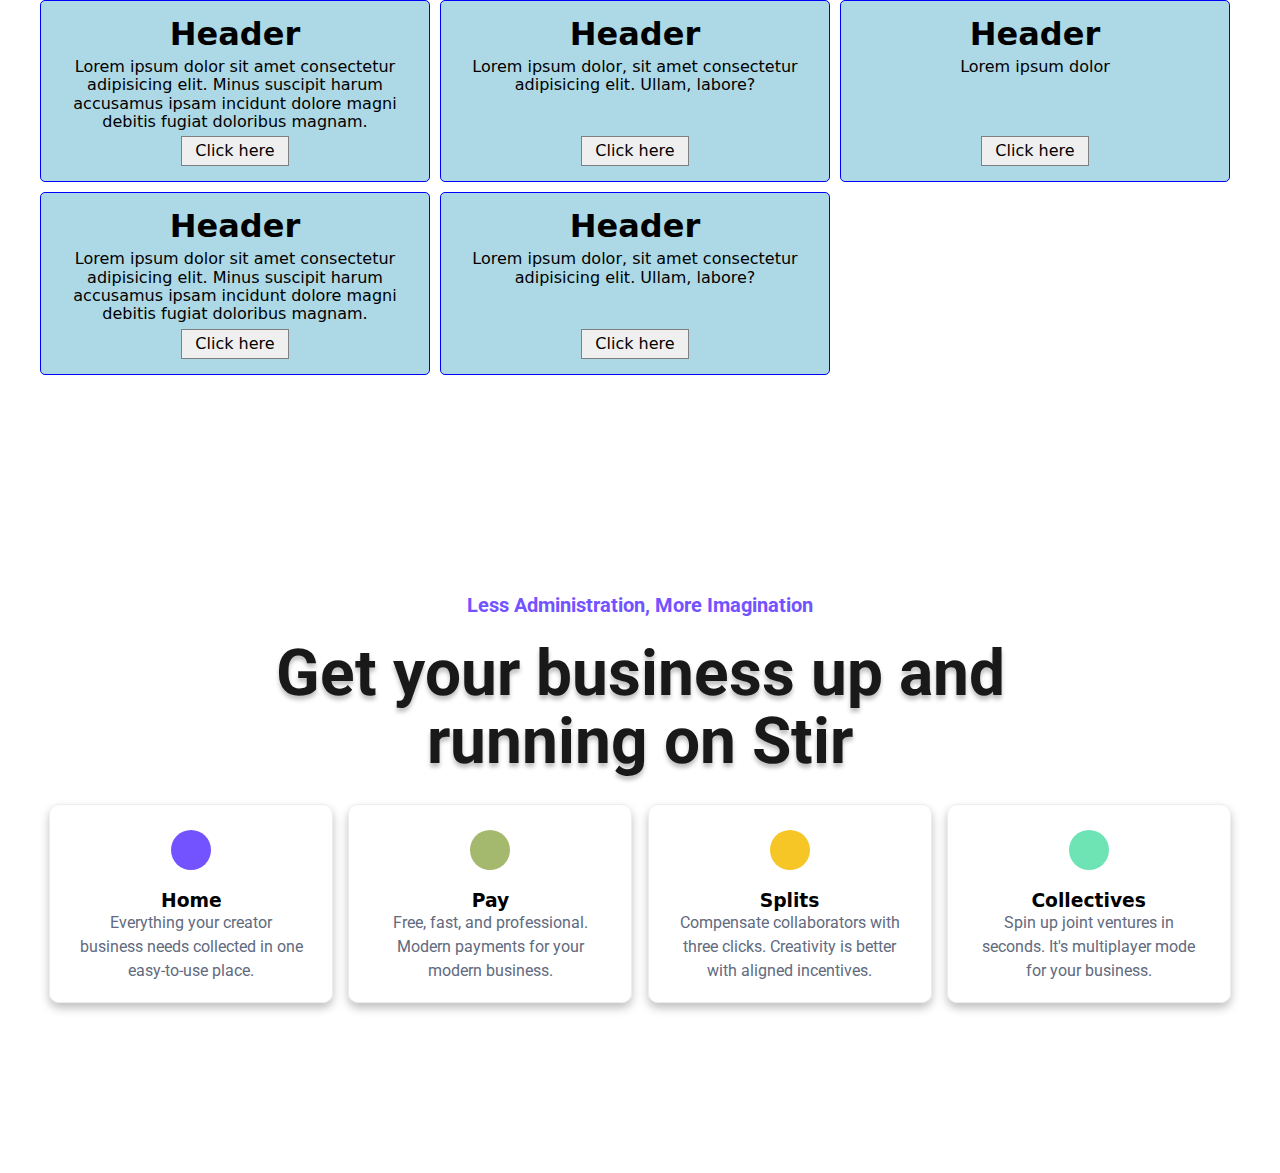
<file: extrawork.html>
<!DOCTYPE html>
<!DOCTYPE html>
<html lang="en">
  <head>
    <meta charset="UTF-8" />
    <meta http-equiv="X-UA-Compatible" content="IE=edge" />
    <meta name="viewport" content="width=device-width, initial-scale=1.0" />
    <title>Document</title>
    <link href="
    <link rel="preconnect" href="https://fonts.googleapis.com" />
    <link rel="preconnect" href="https://fonts.gstatic.com" crossorigin />
    <link
      href="https://fonts.googleapis.com/css2?family=DM+Sans:wght@400;500;700&family=Open+Sans:wght@700&family=Raleway&family=Roboto&family=Titan+One&display=swap"
      rel="stylesheet"
    />
    <link
      rel="stylesheet"
      href="https://cdnjs.cloudflare.com/ajax/libs/modern-normalize/1.1.0/modern-normalize.min.css"
    />
    <link rel="stylesheet" href="./css/extrawork.css" />
    <link rel="stylesheet" href="./css/reset.css" />
  </head>
  <body>
    <section class="test container">
      <div class="test-element">
        <h1>Header</h1>
        <p>
          Lorem ipsum dolor sit amet consectetur adipisicing elit. Minus
          suscipit harum accusamus ipsam incidunt dolore magni debitis fugiat
          doloribus magnam.
        </p>
        <button>Click here</button>
      </div>

      <div class="test-element">
        <h1>Header</h1>
        <p>
          Lorem ipsum dolor, sit amet consectetur adipisicing elit. Ullam,
          labore?
        </p>
        <button>Click here</button>
      </div>

      <div class="test-element">
        <h1>Header</h1>
        <p>Lorem ipsum dolor</p>
        <button>Click here</button>
      </div>
      <div class="test-element">
        <h1>Header</h1>
        <p>
          Lorem ipsum dolor sit amet consectetur adipisicing elit. Minus
          suscipit harum accusamus ipsam incidunt dolore magni debitis fugiat
          doloribus magnam.
        </p>
        <button>Click here</button>
      </div>
      <div class="test-element">
        <h1>Header</h1>
        <p>
          Lorem ipsum dolor, sit amet consectetur adipisicing elit. Ullam,
          labore?
        </p>
        <button>Click here</button>
      </div>
      <!-- <div class="test-element">
          <h1>Header</h1>
          <p>Lorem ipsum dolor</p>
          <button>Click here</button></div> -->
      <!-- <div class="test-element"></div>
        <div class="test-element"></div>
        <div class="test-element"></div>
        <div class="test-element"></div>
        <div class="test-element"></div>
        <div class="test-element"></div> -->
    </section>
    <section class="advant">
      <div class="container">
        <span class="pre-title">Less Administration, More Imagination </span>
        <h2 class="title">Get your business up and running on Stir</h2>
        <ul class="advant--list">
          <li class="advant--list__item">
            <span class="advant--list__svg advant--list__svg--blue"></span>
            <h3 class="advant--list__title">Home</h3>
            <p class="advant--list__text">
              Everything your creator business needs collected in one
              easy-to-use place.
            </p>
          </li>
          <li class="advant--list__item">
            <span class="advant--list__svg advant--list__svg--green"></span>
            <h3 class="advant--list__title">Pay</h3>
            <p class="advant--list__text">
              Free, fast, and professional. Modern payments for your modern
              business.
            </p>
          </li>
          <li class="advant--list__item">
            <span class="advant--list__svg advant--list__svg--yellow"></span>
            <h3 class="advant--list__title">Splits</h3>
            <p class="advant--list__text">
              Compensate collaborators with three clicks. Creativity is better
              with aligned incentives.
            </p>
          </li>
          <li class="advant--list__item">
            <span class="advant--list__svg advant--list__svg--mint"></span>
            <h3 class="advant--list__title">Collectives</h3>
            <p class="advant--list__text">
              Spin up joint ventures in seconds. It's multiplayer mode for your
              business.
            </p>
          </li>
        </ul>
      </div>
    </section>
  </body>
</html>
</file>
<file: css/extrawork.css>
body {
  color: #000;
  font-style: normal;
  text-align: center;
}

.container {
  width: 1230px;
  padding: 0 15px;
  margin: 0 auto;
}

/* test */
.test {
  display: flex;
  padding-bottom: 10px;
  flex-wrap: wrap;
  gap: 10px;
  /* justify-content: center; */
  /* border: 1px solid blue; */
}

.test-element {
  display: flex;
  flex-direction: column;
  align-items: center;
  padding: 15px;
  width: calc((100% - 3 * 10px) / 3);
  /* height: 185px; */
  background-color: lightblue;
  border: 1px solid blue;
  border-radius: 5px;
}

.test-element h1 {
  margin-bottom: 5px;
}

.test-element p {
  flex-grow: 1;
  margin-bottom: 5px;
}

.test-element button {
  border: 1px solid gray;
  width: 30%;
  height: 30px;
}

.advant {
  padding-top: 207px;
  padding-bottom: 165px;
}

.title {
  margin: 0 auto;
  color: #191919;
  text-align: center;
  text-shadow: 0px 4px 4px rgba(0, 0, 0, 0.25);
  font-family: Roboto;
  font-size: 64px;
  font-style: normal;
  font-weight: 700;
  line-height: 67.797px; /* 105.932% */
  margin-bottom: 24px;
  width: 856px;
}

.pre-title {
  display: inline-block;
  color: #7352ff;
  text-align: center;
  font-family: Roboto;
  font-size: 20px;
  font-style: normal;
  font-weight: 700;
  line-height: 27.982px;
  margin-bottom: 20px;
}

.advant--list {
  list-style-type: none;
}
.advant--list__item {
  display: inline-block;
  padding: 25px 27px 19px 27px;
  margin: 5px;
  width: 284px;
  border-radius: 9.994px;
  border: 1px solid #ededed;
  box-shadow: 0px 5px 10px 0px rgba(0, 0, 0, 0.25);
}

.advant--list__svg {
  display: inline-block;
  border-radius: 50%;
  width: 40px;
  height: 40px;
  text-align: center;
  margin-bottom: 15px;
}

.advant--list__svg--blue {
  background-color: #7352ff;
}

.advant--list__svg--green {
  background-color: #a4b96d;
}

.advant--list__svg--yellow {
  background-color: #f6c627;
}

.advant--list__svg--mint {
  background-color: #6ee4b5;
}
.advat--list__title {
  color: #191919;
  text-align: center;
  font-family: Roboto;
  font-size: 24px;
  font-style: normal;
  font-weight: 400;
  line-height: 35.977px; /* 149.904% */
  margin-bottom: 25px;
}

.advant--list__text {
  color: #616a7e;
  text-align: center;
  font-family: Roboto;
  font-size: 16px;
  font-style: normal;
  font-weight: 400;
  line-height: 23.985px; /* 149.904% */
}
</file>
